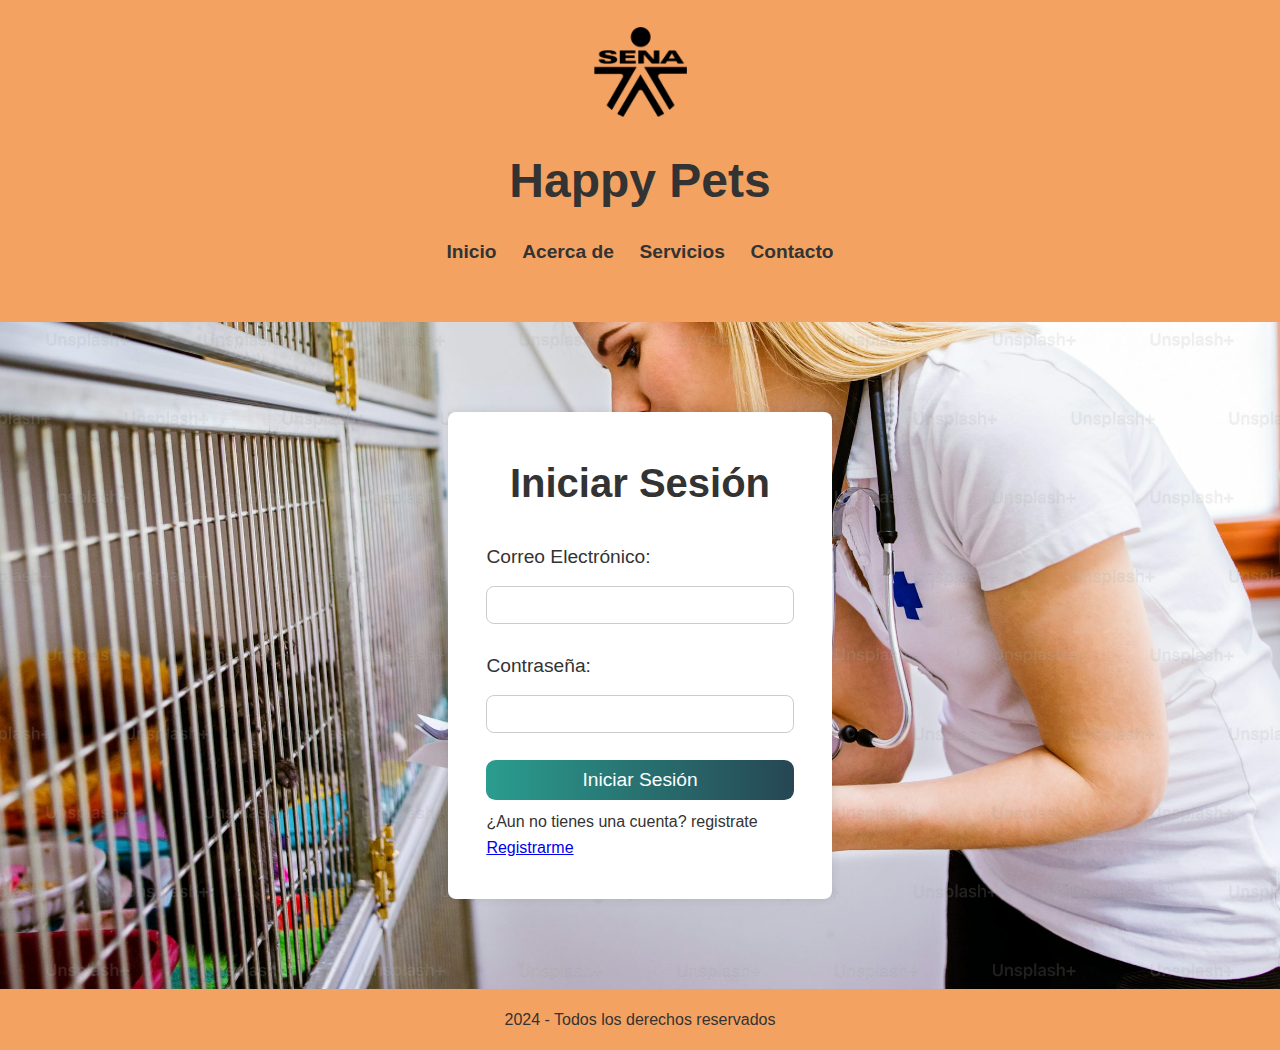
<file: Pagina Web/login.html>
<!DOCTYPE html>
<html lang="es">
<head>
    <meta charset="UTF-8">
    <meta name="viewport" content="width=device-width, initial-scale=1.0">
    <link rel="stylesheet" href="./CSS/login.css">
    <title>Inicio de Sesión</title>
</head>
<body>
    <header>
        <div class="logo">
            <img src="./CSS/IMAGENES/logo-removebg-preview.png" alt="SENA">
        </div>
        <h1>Happy Pets</h1>
        <nav>
            <ul>
                <li><a href="./index.html">Inicio</a></li>
                <li><a href="#">Acerca de</a></li>
                <li><a href="#">Servicios</a></li>
                <li><a href="#">Contacto</a></li>
            </ul>
        </nav>
    </header>
    
    <div class="login-container">
        <h2>Iniciar Sesión</h2>
        <form id="loginForm" action="menu.html">
            <label for="email">Correo Electrónico:</label>
            <input type="email" id="email" name="email" required>

            <label for="contraseña">Contraseña:</label>
            <input type="password" id="contraseña" name="contraseña" required>

            <button type="submit">Iniciar Sesión</button>
        </form>
        <p>¿Aun no tienes una cuenta? registrate <a href="registrarme.html">Registrarme</a></p>
    </div>

    <footer>
        <p>2024 - Todos los derechos reservados</p>
    </footer>
</body>
</html>
</file>
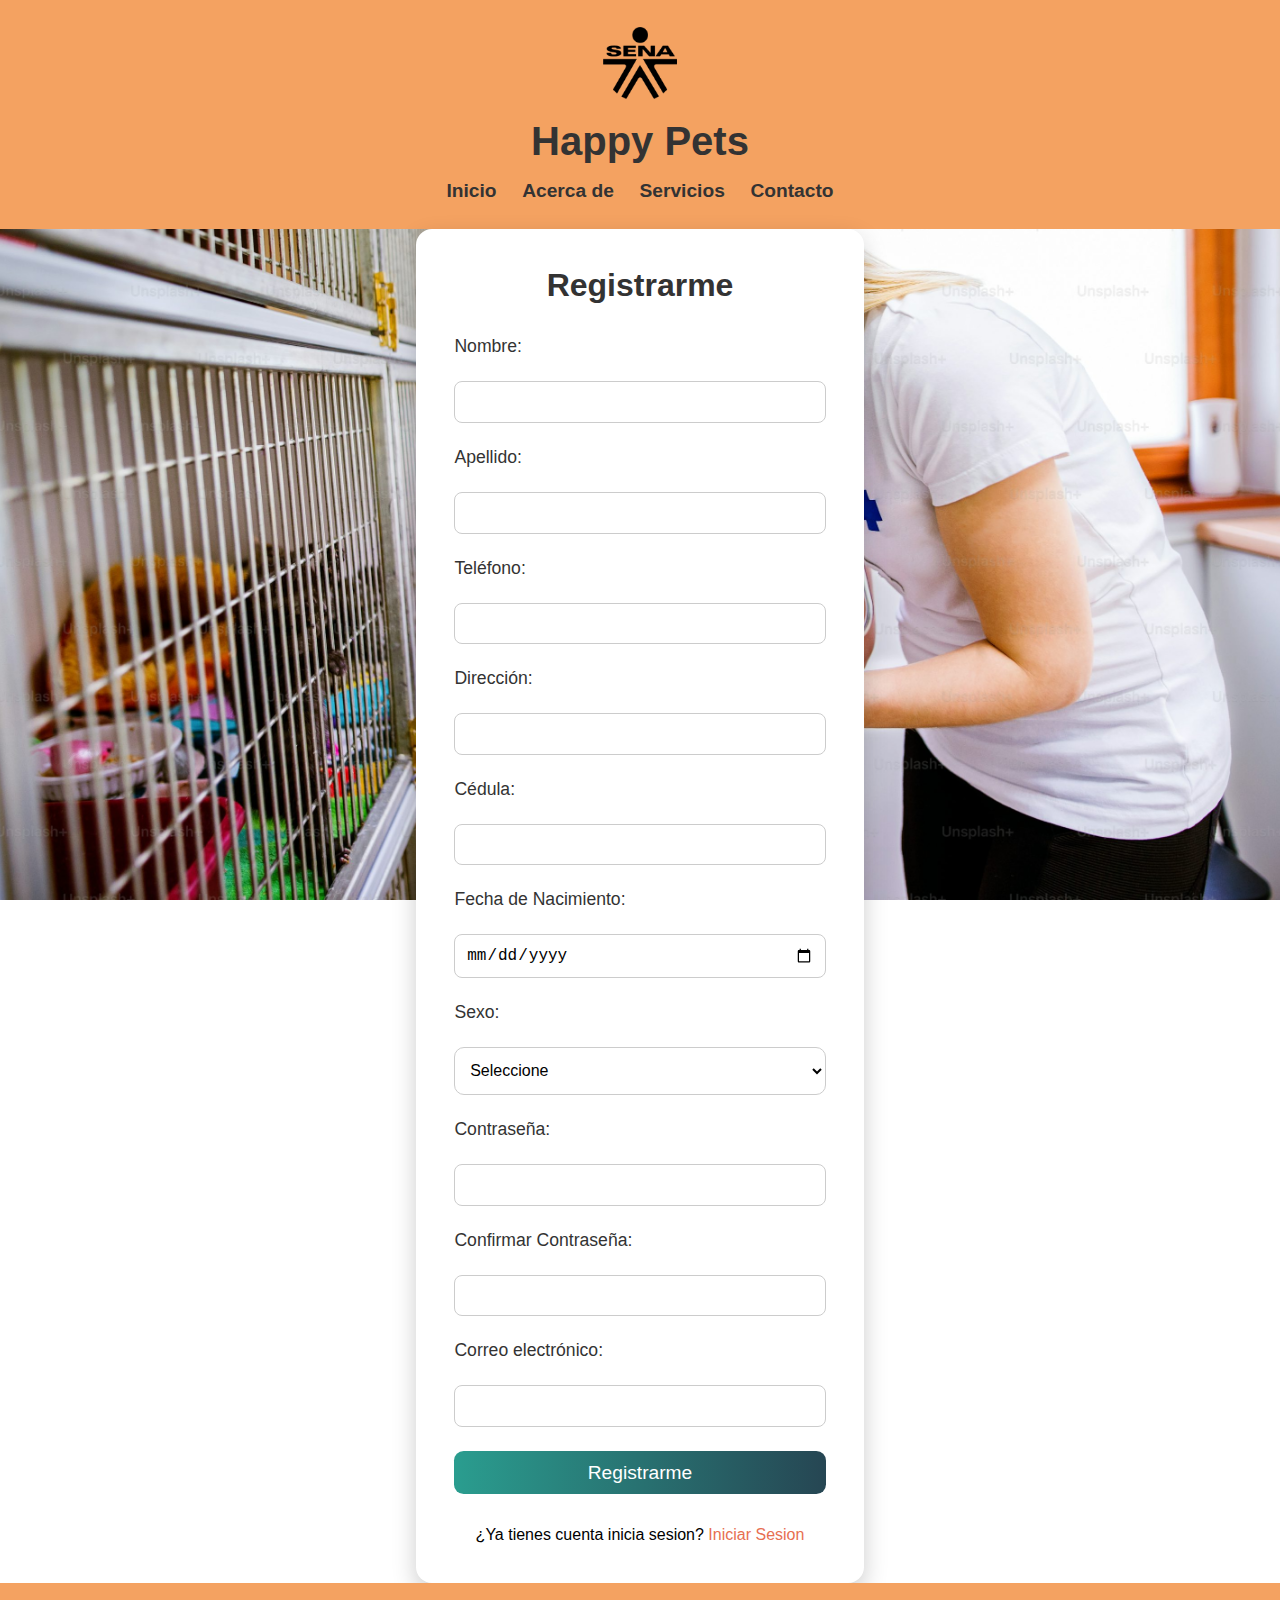
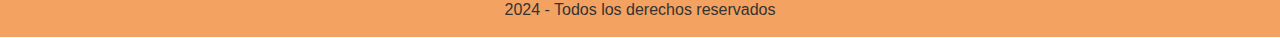
<file: Pagina Web/registrarme.html>
<!DOCTYPE html>
<html lang="en">
<head>
    <meta charset="UTF-8">
    <meta name="viewport" content="width=device-width, initial-scale=1.0">
    <title>Document</title>
    <link rel="stylesheet" href="./CSS/registrarme.css">
</head>
<body>
    <header>
        <div class="logo">
            <img src="./CSS/IMAGENES/logo-removebg-preview.png" alt="SENA">
        </div>
        <h1>Happy Pets</h1>
        <nav>
            <ul>
                <li><a href="./index.html">Inicio</a></li>
                <li><a href="#">Acerca de</a></li>
                <li><a href="#">Servicios</a></li>
                <li><a href="#">Contacto</a></li>
            </ul>
        </nav>
    </header>
    <div class="login-container">
        <h2>Registrarme</h2>
        <form>
            <label for="nombre">Nombre:</label>
            <input type="text" id="nombre" name="nombre" required>
            
            <label for="apellido">Apellido:</label>
            <input type="text" id="apellido" name="apellido" required>
            
            <label for="telefono">Teléfono:</label>
            <input type="text" id="telefono" name="telefono" required>
            
            <label for="direccion">Dirección:</label>
            <input type="text" id="direccion" name="direccion" required>
            
            <label for="cedula">Cédula:</label>
            <input type="text" id="cedula" name="cedula" required>
            
            <label for="fechaNacimiento">Fecha de Nacimiento:</label>
            <input type="date" id="fechaNacimiento" name="fechaNacimiento" required>
            
            <label for="sexo">Sexo:</label>
            <select class="sexo" id="sexo" name="sexo" required>
                <option value="">Seleccione</option>
                <option value="masculino">Masculino</option>
                <option value="femenino">Femenino</option>
            </select>
            
            <label for="contrasena">Contraseña:</label>
            <input type="password" id="contrasena" name="contrasena" required>
            
            <label for="confirmarContrasena">Confirmar Contraseña:</label>
            <input type="password" id="confirmarContrasena" name="confirmarContrasena" required>

            <label for="email">Correo electrónico:</label>
            <input type="email" id="email" name="email" required>

            <button type="submit">Registrarme</button>
        </form>
        <p>¿Ya tienes cuenta inicia sesion? <a href="login.html">Iniciar Sesion</a></p>
    </div>

    <footer>
        <p>2024 - Todos los derechos reservados</p>
    </footer>
</body>
</html>
</file>
<file: Pagina Web/CSS/login.css>
* {
    margin: 0;
    padding: 0;
    box-sizing: border-box;
}

body {
    font-family: Arial, sans-serif;
    color: #333;
    line-height: 1.6;
    background: url("./IMAGENES/header.jpg") no-repeat center center/cover;
    display: flex;
    flex-direction: column;
    justify-content: space-between;
    min-height: 100vh;
}

header {
    background-color: #f4a261;
    display: flex;
    flex-direction: column;
    align-items: center;
    padding: 3vh 0;
    animation: fadeIn 1s ease-out;
}

.logo img {
    height: 10vh;
    margin-bottom: 2vh;
    transition: transform 0.3s ease;
}

.logo img:hover {
    transform: scale(1.1);
}

h1 {
    font-size: 3rem;
    color: #333;
    text-align: center;
    margin-bottom: 2vh;
    animation: slideIn 1s ease-out;
}

nav ul {
    list-style: none;
    display: flex;
    justify-content: center;
    gap: 2vw;
    margin-bottom: 3vh;
    animation: slideIn 1s ease-out;
}

nav ul li a {
    text-decoration: none;
    color: #333;
    font-size: 1.2rem;
    font-weight: bold;
    transition: color 0.3s ease;
}

nav ul li a:hover {
    color: #264653;
}

.login-container {
    width: 30vw;
    margin: 10vh auto;
    padding: 3vw;
    background-color: #fff;
    border-radius: 0.5em;
    box-shadow: 0 0 10px rgba(0, 0, 0, 0.1);
    transition: box-shadow 0.3s ease;
    display: grid;
    grid-template-columns: 1fr;
    gap: 1vh;
    animation: fadeIn 1s ease-in;
}

.login-container:hover {
    box-shadow: 0 0 15px rgba(0, 0, 0, 0.3);
}

.login-container h2 {
    font-size: 2.5rem;
    color: #333;
    text-align: center;
    margin-bottom: 2vh;
}

form {
    display: grid;
    grid-template-columns: 1fr;
    gap: 1vh;
}

label {
    font-size: 1.2rem;
    margin-bottom: 0.5vh;
}

input {
    padding: 1vh;
    font-size: 1rem;
    margin-bottom: 2vh;
    border: 1px solid #ccc;
    border-radius: 0.5em;
    transition: border 0.3s ease, background-color 0.3s ease;
}

input:focus {
    border-color: #2a9d8f;
    background-color: #f0f0f0;
}

button {
    padding: 1vh;
    background: linear-gradient(to right, #2a9d8f, #264653);
    color: #fff;
    border: none;
    font-size: 1.2rem;
    border-radius: 0.5em;
    cursor: pointer;
    transition: background 0.3s ease, transform 0.3s ease;
}

button:hover {
    background: linear-gradient(to right, #264653, #2a9d8f);
    transform: scale(1.05);
}

footer {
    background-color: #f4a261;
    text-align: center;
    padding: 2vh;
    color: #333;
    font-size: 1rem;
    animation: fadeIn 1.5s ease-out;
}

@keyframes fadeIn {
    0% {
        opacity: 0;
    }
    100% {
        opacity: 1;
    }
}

@keyframes slideIn {
    0% {
        transform: translateY(-20px);
        opacity: 0;
    }
    100% {
        transform: translateY(0);
        opacity: 1;
    }
}
</file>
<file: Pagina Web/CSS/registrarme.css>
* {
    margin: 0;
    padding: 0;
    box-sizing: border-box;
}

body {
    font-family: Arial, sans-serif;
    background: url("./IMAGENES/header.jpg") no-repeat center center fixed;
    background-size: cover;
    display: flex;
    flex-direction: column;
    height: 100vh;
}

header {
    background-color: #f4a261;
    display: flex;
    flex-direction: column;
    align-items: center;
    padding: 3vh 0;
    animation: slide-down 1s ease-out;
}

@keyframes slide-down {
    0% {
        transform: translateY(-100%);
        opacity: 0;
    }
    100% {
        transform: translateY(0);
        opacity: 1;
    }
}

.logo img {
    height: 8vh;
    margin-bottom: 1rem;
}

h1 {
    font-size: 2.5rem;
    color: #333;
    text-align: center;
}

nav ul {
    list-style: none;
    display: flex;
    justify-content: center;
    gap: 2vw;
    margin-top: 1rem;
    animation: slideIn 1s ease-out;
}

nav ul li a {
    text-decoration: none;
    color: #333;
    font-size: 1.2rem;
    font-weight: bold;
    transition: color 0.3s ease;
}

nav ul li a:hover {
    color: #264653;
}

.login-container {
    width: 35vw;
    margin: auto;
    padding: 3vw;
    background-color: #fff;
    border-radius: 1em;
    box-shadow: 0 10px 25px rgba(0, 0, 0, 0.2);
    display: grid;
    grid-gap: 2rem;
    transition: transform 0.5s, box-shadow 0.5s;
    animation: fade-in 1.5s ease-out;
}

@keyframes fade-in {
    from {
        opacity: 0;
    }
    to {
        opacity: 1;
    }
}

.login-container:hover {
    transform: scale(1.03);
    box-shadow: 0 10px 25px rgba(0, 0, 0, 0.3);
}

.login-container h2 {
    font-size: 2rem;
    text-align: center;
    color: #333;
}

form {
    display: grid;
    grid-template-columns: 1fr;
    grid-gap: 1.5rem;
}

label {
    font-size: 1.1rem;
    color: #333;
}

input, select {
    padding: 1.2vh;
    font-size: 1rem;
    border: 1px solid #ccc;
    border-radius: 0.5em;
    transition: border-color 0.3s, box-shadow 0.3s;
}

input:focus, select:focus {
    border-color: #2a9d8f;
    box-shadow: 0 0 5px rgba(42, 157, 143, 0.5);
}

button {
    padding: 1.2vh;
    background: linear-gradient(to right, #2a9d8f, #264653);
    color: #fff;
    border: none;
    font-size: 1.2rem;
    border-radius: 0.5em;
    cursor: pointer;
    transition: background 0.3s ease, transform 0.3s ease;
}

button:hover {
    background: linear-gradient(to right, #264653, #2a9d8f);
    transform: translateY(-3px);
}

p {
    font-size: 1rem;
    text-align: center;
}

p a {
    color: #e76f51;
    text-decoration: none;
    transition: color 0.3s;
}

p a:hover {
    color: #2a9d8f;
}

.sexo {
    height: 3em;
    background-color: transparent;
    border-radius: 10px;
}

footer {
    background-color: #f4a261;
    text-align: center;
    padding: 2vh;
    color: #333;
    font-size: 1rem;
    display: flex;
    justify-content: center;
    align-items: center;
    grid-row: 3;
}
</file>
